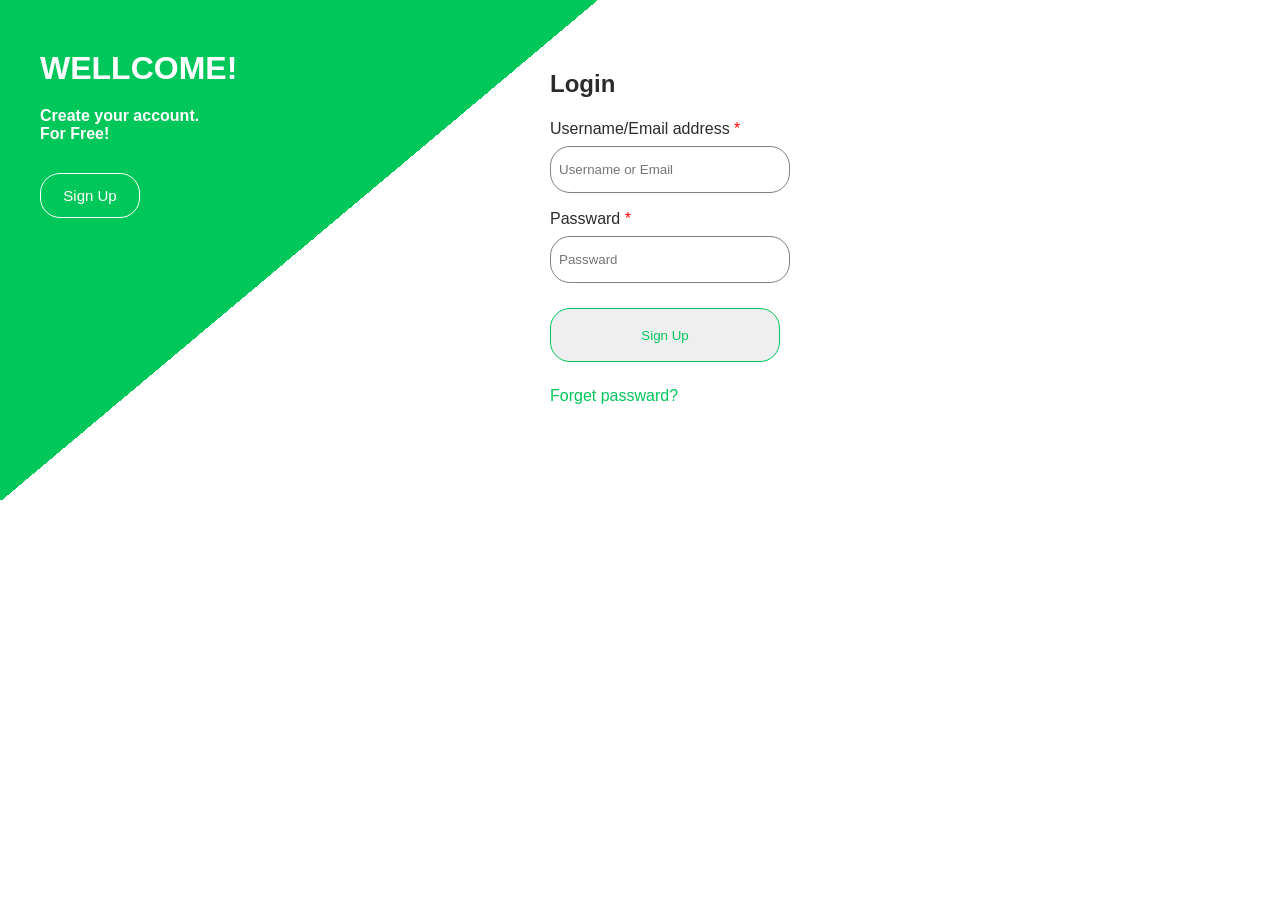
<file: CLASS 08 p2/index.html>
<!DOCTYPE html>
<html lang="en">
<head>
    <meta charset="UTF-8">
    <meta name="viewport" content="width=device-width, initial-scale=1.0">
    <title>Document</title>
    <link rel="stylesheet" href="style.css">
</head>
<body>
    <div id="box">
        <div class="top"> <h1 class="half-page">WELLCOME!</h1>
            <p class="half-page2"><b>Create your account. <br>For Free!</b></p>
            <button class="button-1">Sign Up</button>
        </div>
        <div>
            <h2 class="h-p2">Login</h2>
            <div class="div-input">
                <p class="pra1">Username/Email address <span>*</span></p>
                <input type="text" class="input1" placeholder="Username or Email">
              </div>

              <div class="div-input2">
                <p class="pra2">Passward <span>*</span></p>
                <input type="text" class="input1" placeholder="Passward">
                  <br>
                <button class="button-2">Sign Up</button>
                
                <p id="last-p">Forget passward?</p>
              </div>
        </div>
    </div>
</body>
</html>
</file>
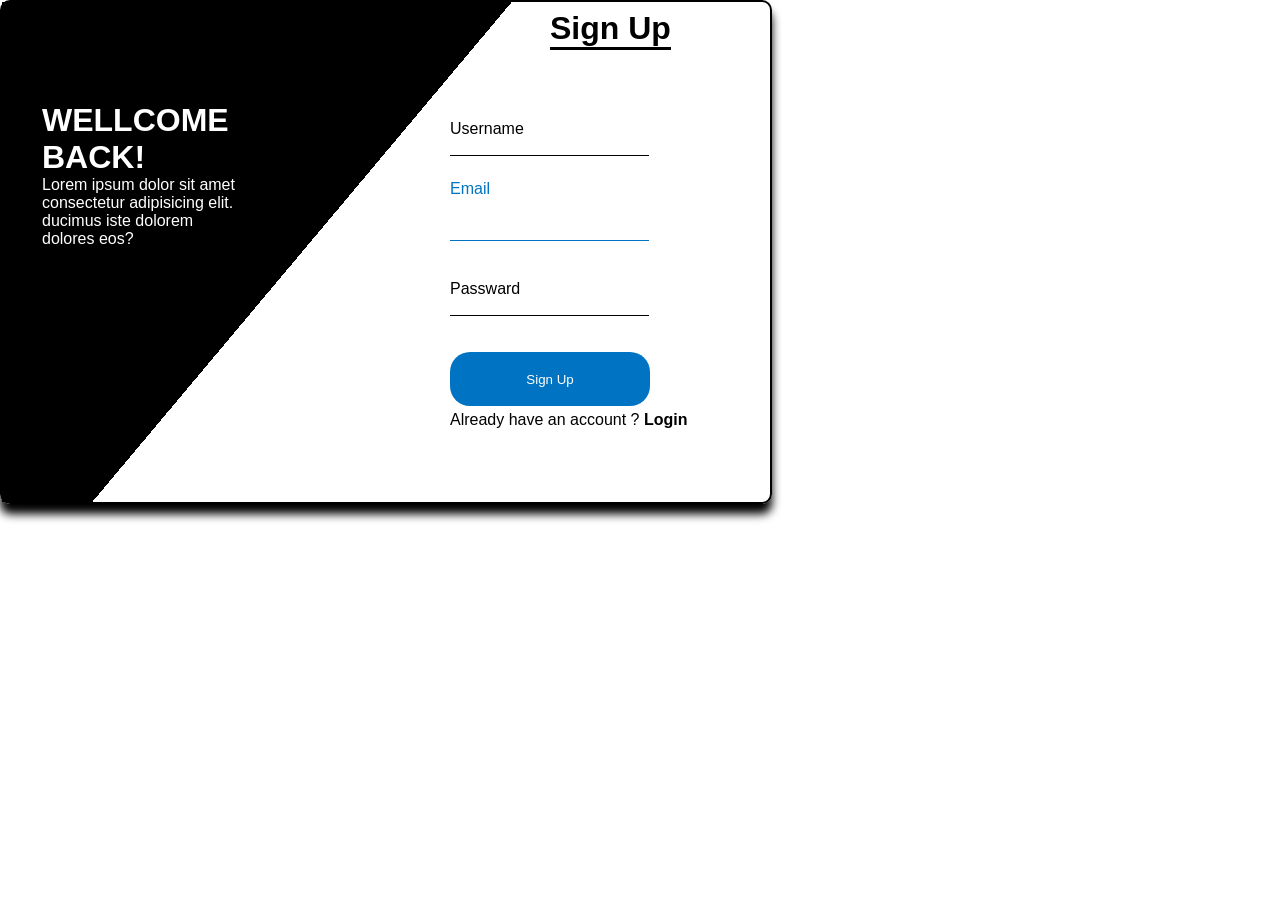
<file: CLASS 08/index.html>
<!DOCTYPE html>
<html lang="en">
<head>
    <meta charset="UTF-8">
    <meta name="viewport" content="width=device-width, initial-scale=1.0">
    <title>Document</title>
    <link rel="stylesheet" href="style.css">
</head>
<body>
    <div class="top">
    <div id="box">
          <h1 class="half-page">WELLCOME<br>BACK!</h1>
          <p class="half-page">Lorem ipsum dolor sit amet <br> consectetur adipisicing elit. <br> ducimus iste dolorem <br> dolores eos?</p>
    <div>
        <h1 class="h-p2">Sign Up</h1>
        <div class="div-input">
            <p class="pra2">Username</p>
            <input type="text" class="input1">
        </div>
       
        <div class="div-input2">
            <p class="pra3">Email</p>
            <input type="text" class="input2">
        </div>
        <div class="div-input3">
            <p>Passward</p>
            <input type="text" class="input3">
            <br><br><br>
            <button>Sign Up</button>
            <p>Already have an account ? <b>Login
            </b></p>
        </div>
    </div>      
    </div>
</div>
</body>
</html>
</file>
<file: CLASS 08 p2/style.css>
*{
    margin: 0;
    padding: 0;
}

.top{
  /* border: 2px solid black; */
  width: 60%;
  border-radius: 10px;
  /* box-shadow:0px 10px 10px 0px; */
}

#box {
    width: 600px;
    height: 500px;
    background: linear-gradient(
    -40deg, 
    rgb(255, 255, 255)50% ,
    rgb(0, 199, 90)50%
  );
  
  }

 .half-page{
    color: white;
    font-family: 'Segoe UI', Tahoma, Geneva, Verdana, sans-serif;
    padding-left:40px ;
    position: relative;
    top: 50px;
  }

  .half-page2  {color: white;
    font-family: 'Segoe UI', Tahoma, Geneva, Verdana, sans-serif;
    padding-left:40px ;
    position: relative;
    top: 50px;
    margin-top: 20px;
  }
  .button-1{
    color: white;
    font-family: 'Segoe UI', Tahoma, Geneva, Verdana, sans-serif;
    position: relative;
    top: 80px;
    left: 40px;
    background-color: rgb(0, 199, 90);
    border: 1px solid white;
    width: 100px;
    height: 5vh;
    border-radius: 20px;
    font-size:15px;
  }

  
  .h-p2{
    color: rgb(43, 43, 43);
    position: absolute;
    top: 70px;
    left: 550px;
    font-family:'Segoe UI', Tahoma, Geneva, Verdana, sans-serif;
    font-style:inherit;
  }
span{
    color: red;
}
  .div-input{
    color: rgb(43, 43, 43);
    position: absolute;
    top: 120px;
    left: 550px;
    font-family: 'Segoe UI', Tahoma, Geneva, Verdana, sans-serif;
  }
  .input1{
    outline: none;
    height: 5vh;
    width: 230px;
    padding-left: 8px;
    border-radius: 20px;
    margin-top: 8px;
    border: 1px solid gray;
  }

  .div-input2{
    color: rgb(43, 43, 43);
    position: absolute;
    top: 210px;
    left: 550px;
    font-family: 'Segoe UI', Tahoma, Geneva, Verdana, sans-serif;
  }
 
  .button-2{
    margin: 25px;
    width: 230px;
    height: 6vh;
    border-radius: 20px;
    border: 1px solid    rgb(0, 199, 90);
    color:    rgb(0, 199, 90);
    position: relative;
    left: -25px;
  }

  #last-p{
    color:    rgb(0, 199, 90);
  }
</file>
<file: CLASS 08/style.css>
*{
    margin: 0;
    padding: 0;
}

.top{
  border: 2px solid black;
  width: 60%;
  border-radius: 10px;
  box-shadow:0px 10px 10px 0px;
}

#box {
    width: 600px;
    height: 500px;
    background: linear-gradient(
    -50deg, 
    rgb(255, 255, 255)50% ,
    rgb(0, 0, 0)50%
  );
  }

 .half-page{
    color: white;
    font-family: 'Segoe UI', Tahoma, Geneva, Verdana, sans-serif;
    padding-left:40px ;
    position: relative;
    top: 100px;
  }

  .h-p2{
    color: rgb(0, 0, 0);
    position: absolute;
    top: 10px;
    left: 550px;
    font-family: 'Segoe UI', Tahoma, Geneva, Verdana, sans-serif;
    border-bottom: 3px solid black;
  }

  .div-input{
    color: rgb(0, 0, 0);
    position: absolute;
    top: 120px;
    left: 450px;
    font-family: 'Segoe UI', Tahoma, Geneva, Verdana, sans-serif;
  }

  .input1{
        border: none;
        border-bottom: 1px solid rgb(0, 0, 0);
        outline: none;
        background-image: url("https://w7.pngwing.com/pngs/129/350/png-transparent-contact-friend-icon-pawn-person-symbol-thumbnail.png");
        background-size: 10px;
        background-repeat: no-repeat;
        padding-left: 30px;
        background-position: right top;

  }

  .input2{
    border: none;
    border-bottom: 1px solid rgb(0, 116, 194);
    outline: none;
    background: url("https://illustoon.com/photo/2751.png");
    background-size: 20px;
    background-repeat: no-repeat;
    padding-left: 30px;
    background-image:  rgb(0, 116, 194);
    background-position: right bottom;
}

.input3{
  border: none;
  border-bottom: 1px solid rgb(0, 0, 0);
  outline: none;
  background-image: url("https://icons.veryicon.com/png/o/miscellaneous/face-monochrome-icon/password-76.png");
  background-size: 15px;
  background-repeat: no-repeat;
  padding-left: 30px;
  background-position: right top;
}

  .div-input2{
    color: rgb(0, 116, 194);
    position: absolute;
    top: 180px;
    left: 450px;
    font-family: 'Segoe UI', Tahoma, Geneva, Verdana, sans-serif;
    padding-bottom: 40px;
   
  }

  .div-input3{
    color: rgb(0, 0, 0);
    position: absolute;
    top: 230px;
    left: 450px;
    font-family: 'Segoe UI', Tahoma, Geneva, Verdana, sans-serif;
    margin-top: 50px;
  }

.pra3{
  /* color: rgb(0, 116, 194); */
  padding-bottom: 25px;
}

button{
  width: 200px;
  height: 6vh;
  border: none;
  border-radius: 20px;
background-color: rgb(0, 116, 194);
color: white;
margin-bottom: 5px;
}
</file>
